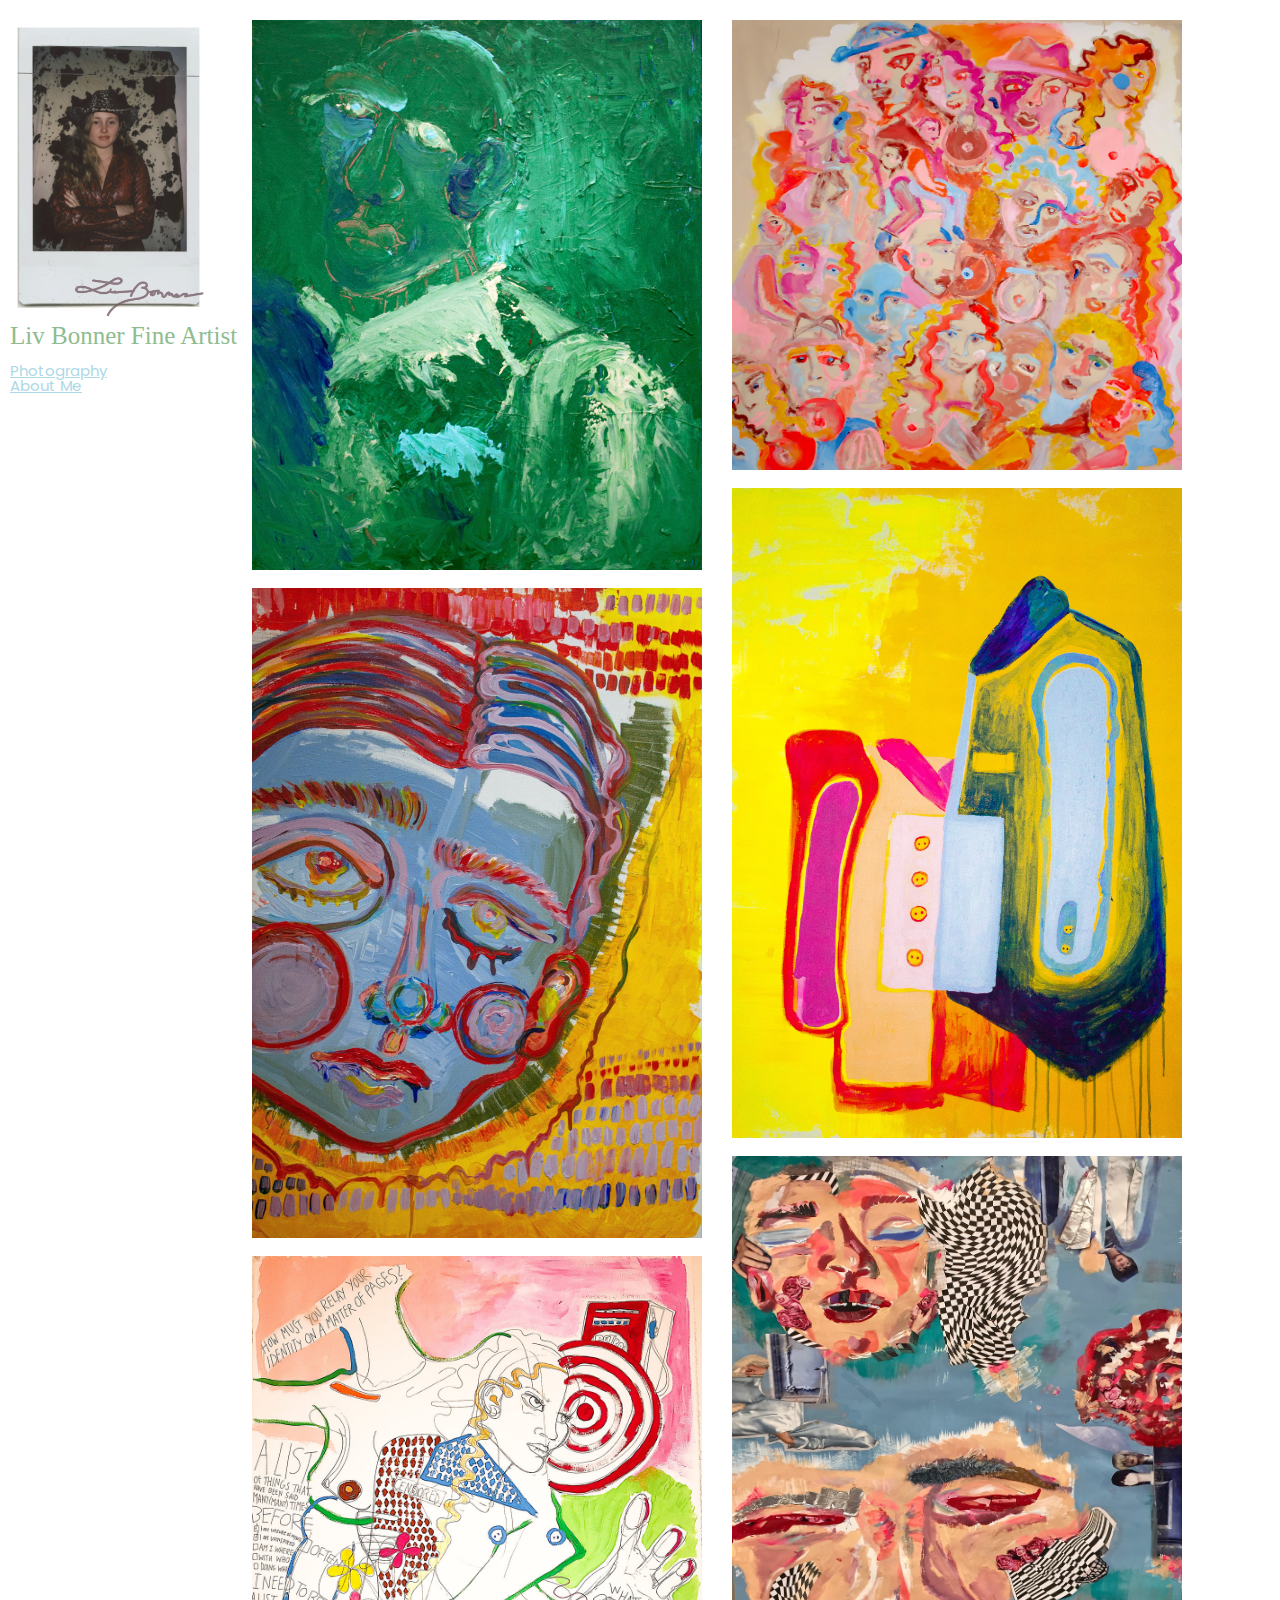
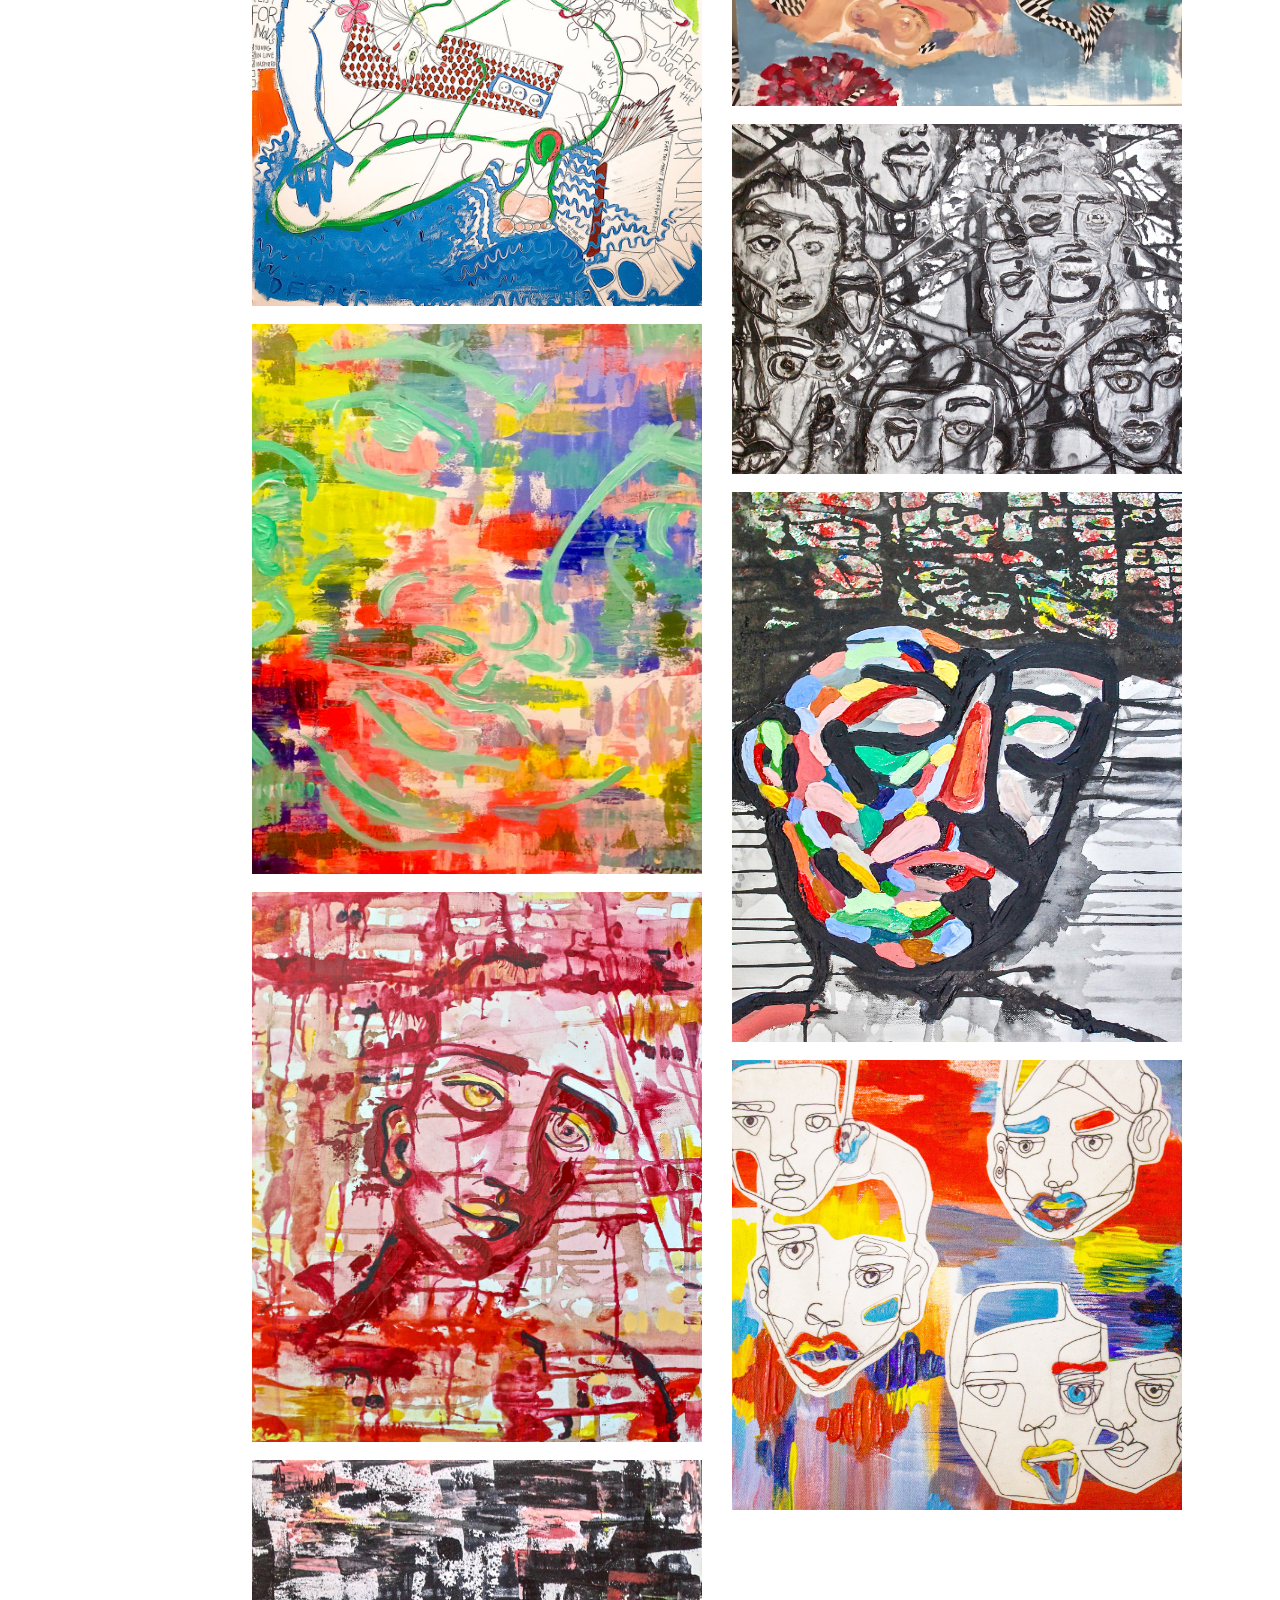
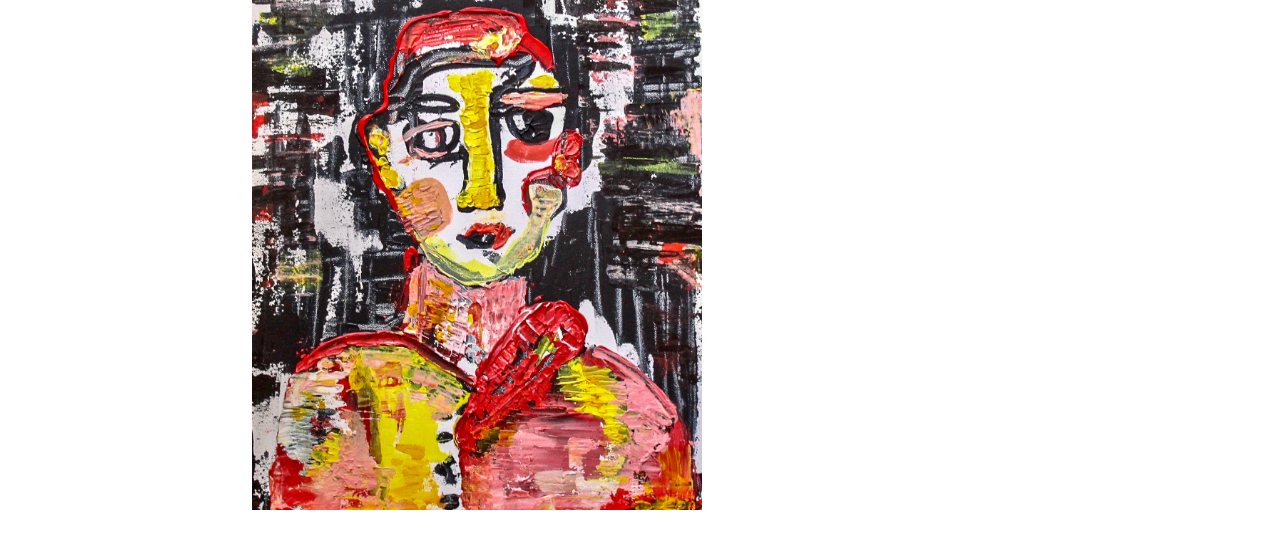
<file: index.html>
<!DOCTYPE html>
<html>
  <div class="margins">
  <div class="head">
  <head>
    <link rel="stylesheet" type="text/css" href="reset.css">
    <link rel="stylesheet" type="text/css" href="style.css">
    <link href="https://fonts.googleapis.com/css?family=Poppins" rel="stylesheet">
  </head>
  </div>
  <div class="row"> 
  <div class="column">
  <div class="logo"> 
    <img src="static1.squarespace.png" width="200" height="300""> </div>
    <h1>Liv Bonner <em>Fine Artist</em></h1>
         <h2><div class="list"> 
          <body> 
          <ul>
                          <p><a href="photo.html"><li>Photography</li></a></p>
                                                 <p><a href="about.html"><li>About Me</li></a></p>
          </ul>
          </div>
                                                                        </div>
                                                                        </h2>
          <div class="column">
           <div class="pic"><p><img src="IMG_7228.jpg" alt="green man" width="450" height="550""></p></div>
           <div class="pic"><p><img src="IMG_7245.jpg" alt="drippy girl face" width="450" height="650""></p></div>
           <div class="pic"><p><img src="EF77E9EE-3E77-4508-8F2A-0A1D3DC423E5.jpg" alt="identity target self portrait" width="450" height="650""></p></div>
           <div class="pic"><p><img src="IMG_5542.jpg" alt="green face colorfulbackground" width="450" height="550""></p></div>
           <div class="pic"><p><img src="Bonner+1.jpg" alt= "maroon ink man"  width="450" height="550""></p></div>
           <div class="pic"><p><img src="Bonner+5.jpg" alt= "orange yellow suit man"  width="450" height="650""></p></div>
          </div>
          <div class="column">
          <div class="pic"><p><img src="IMG_7304.jpg" alt="aprtment faces" width="450" height="450""></p></div>
          <div class="pic"><p><img src="IMG_7288.jpg" alt"power suits" width="450" height="650""></p></div>
          <div class="pic"><p><img src="IMG_0772.jpg" alt= "checkered faces collage"  width="450" height="550""></p></div>
          <div class="pic"><p><img src="Bonner+3.jpg" alt= "blackink faces"  width="450" height="350""></p></div>
          <div class="pic"><p><img src="Bonner+4.jpg" alt= "soldier ink"  width="450" height="550""></p></div>
          <div class="pic"><p><img src="IMG_7252-2.jpg" alt= "first continuous line sq"  width="450" height="450""></p></div>
           </div> 
             </div>
            </div>
  </body>
    </html>
</file>
<file: style.css>
<!DOCTYPE CSS>

.logo{
  float: left;
  margin-top: 40px;
  margin-left: 40px;
  margin-right: 50px;
  margin-bottom: 15px;
}

h1{
  color:darkseagreen;
  webkit-font-smoothing: antialiased;
  font-size: 25px;
  display: inline;
  margin-bottom: 20px;
}

h2{
  margin-top: 15px;
  line-height: 20px;
}

.list{
  color:navy;
  display: inline;
  font-family: 'Poppins', sans-serif;
  font-size: 15px;
  line-height: 15px;
}

.photos{
  display: center;
}

.margins{
  margin-top: 20px;
  margin-bottom: 20px;
}

.row {
  display: flex;
  flex-wrap: wrap;
  padding: 0 10px;
}

@media screen and (max-width: 800px) {
  .column {
    flex: 50%;
    max-width: 50%;
    margin-top: 30px;
    margin-left: 15px;
    margin-right: 15px;
  }
}

.pic {
  margin-left: 15px;
  margin-right: 15px;
  margin-bottom: 15px;
}
  
/* unvisited link */
a:link {
  color: lightblue;
}

/* visited link */
a:visited {
  color: black;
}

/* mouse over link */
a:hover {
  color: lightblue;
}

/* selected link */
a:active {
  color: darkseagreen;
}
</file>
